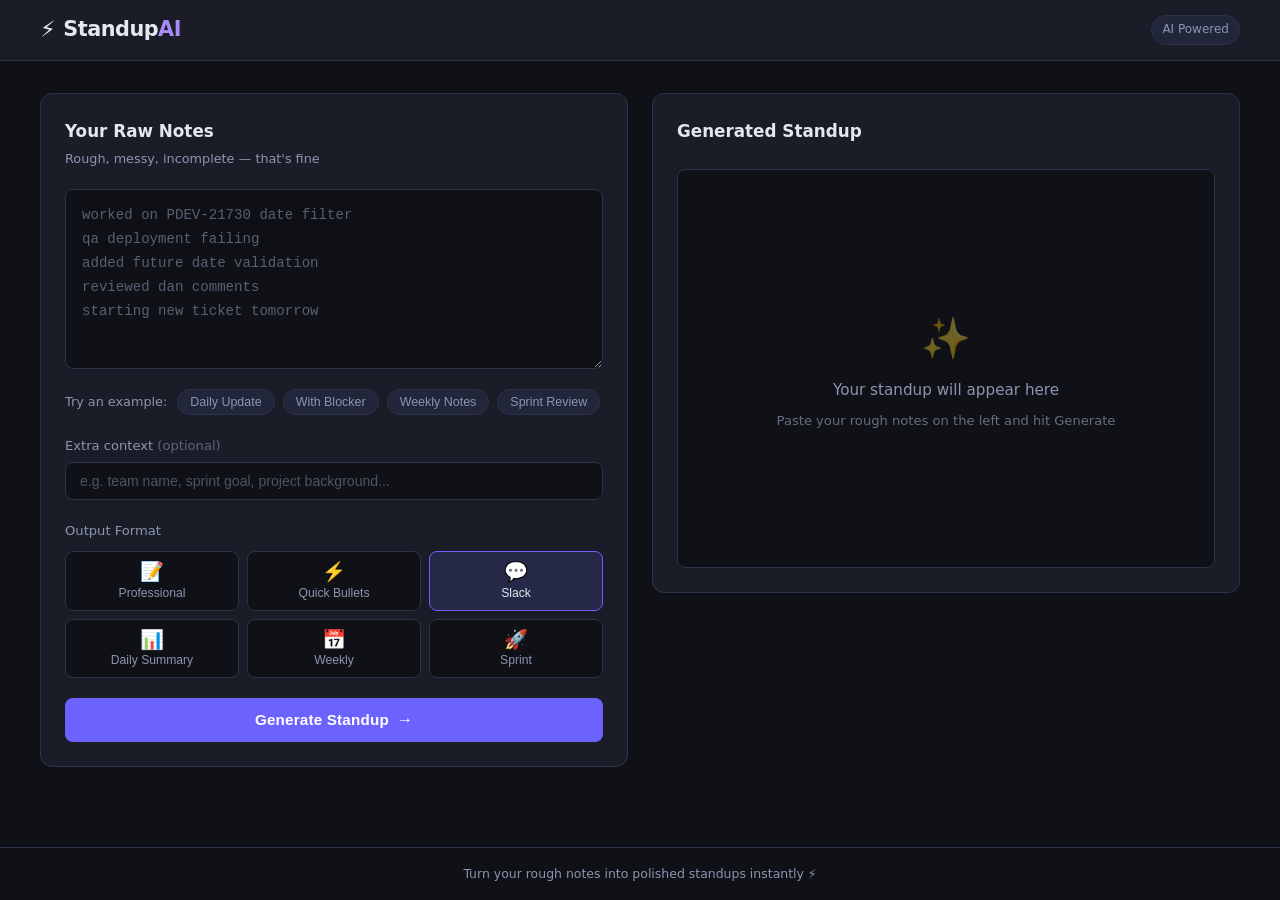
<file: index.html>
<!DOCTYPE html>
<html lang="en">
<head>
  <meta charset="UTF-8" />
  <meta name="viewport" content="width=device-width, initial-scale=1.0" />
  <title>AI Standup Generator</title>
  <link rel="stylesheet" href="style.css" />
</head>
<body>
  <div class="app">

    <header class="header">
      <div class="header-inner">
        <div class="logo">
          <span class="logo-icon">⚡</span>
          <span class="logo-text">Standup<span class="logo-accent">AI</span></span>
        </div>
        <div class="header-badge">AI Powered</div>
      </div>
    </header>

    <main class="main">
      <div class="container">

        <!-- Left: Input Panel -->
        <section class="panel panel-input">
          <div class="panel-header">
            <h2>Your Raw Notes</h2>
            <span class="panel-hint">Rough, messy, incomplete — that's fine</span>
          </div>

          <textarea
            id="notes"
            class="notes-input"
            placeholder="worked on PDEV-21730 date filter&#10;qa deployment failing&#10;added future date validation&#10;reviewed dan comments&#10;starting new ticket tomorrow"
            spellcheck="false"
          ></textarea>

          <div class="examples-row">
            <span class="examples-label">Try an example:</span>
            <div class="chips">
              <button class="chip" data-example="daily">Daily Update</button>
              <button class="chip" data-example="blocker">With Blocker</button>
              <button class="chip" data-example="weekly">Weekly Notes</button>
              <button class="chip" data-example="sprint">Sprint Review</button>
            </div>
          </div>

          <div class="field-row">
            <label for="extra-context">Extra context <span class="optional">(optional)</span></label>
            <input
              id="extra-context"
              type="text"
              placeholder="e.g. team name, sprint goal, project background..."
              class="text-input"
            />
          </div>

          <div class="format-section">
            <div class="format-label">Output Format</div>
            <div class="format-grid" id="format-grid">
              <button class="format-btn" data-format="professional">
                <span class="fmt-icon">📝</span>
                <span class="fmt-name">Professional</span>
              </button>
              <button class="format-btn" data-format="short">
                <span class="fmt-icon">⚡</span>
                <span class="fmt-name">Quick Bullets</span>
              </button>
              <button class="format-btn active" data-format="slack">
                <span class="fmt-icon">💬</span>
                <span class="fmt-name">Slack</span>
              </button>
              <button class="format-btn" data-format="daily_summary">
                <span class="fmt-icon">📊</span>
                <span class="fmt-name">Daily Summary</span>
              </button>
              <button class="format-btn" data-format="weekly">
                <span class="fmt-icon">📅</span>
                <span class="fmt-name">Weekly</span>
              </button>
              <button class="format-btn" data-format="sprint">
                <span class="fmt-icon">🚀</span>
                <span class="fmt-name">Sprint</span>
              </button>
            </div>
          </div>

          <button id="generate-btn" class="generate-btn">
            <span id="btn-text">Generate Standup</span>
            <span class="btn-arrow">→</span>
          </button>
        </section>

        <!-- Right: Output Panel -->
        <section class="panel panel-output">
          <div class="panel-header">
            <h2>Generated Standup</h2>
            <div class="output-actions">
              <button id="copy-btn" class="copy-btn hidden">
                <span id="copy-label">📋 Copy</span>
              </button>
            </div>
          </div>

          <div id="output-area" class="output-area">
            <div class="empty-state" id="empty-state">
              <div class="empty-icon">✨</div>
              <p class="empty-title">Your standup will appear here</p>
              <p class="empty-sub">Paste your rough notes on the left and hit Generate</p>
            </div>
            <pre id="output-text" class="output-text hidden"></pre>
          </div>

          <div id="status-bar" class="status-bar hidden">
            <span class="status-dot"></span>
            <span id="status-msg">Generating...</span>
          </div>
        </section>

      </div>
    </main>

    <footer class="footer">
      <p>Turn your rough notes into polished standups instantly ⚡</p>
    </footer>

  </div>

  <script src="app.js"></script>
</body>
</html>
</file>
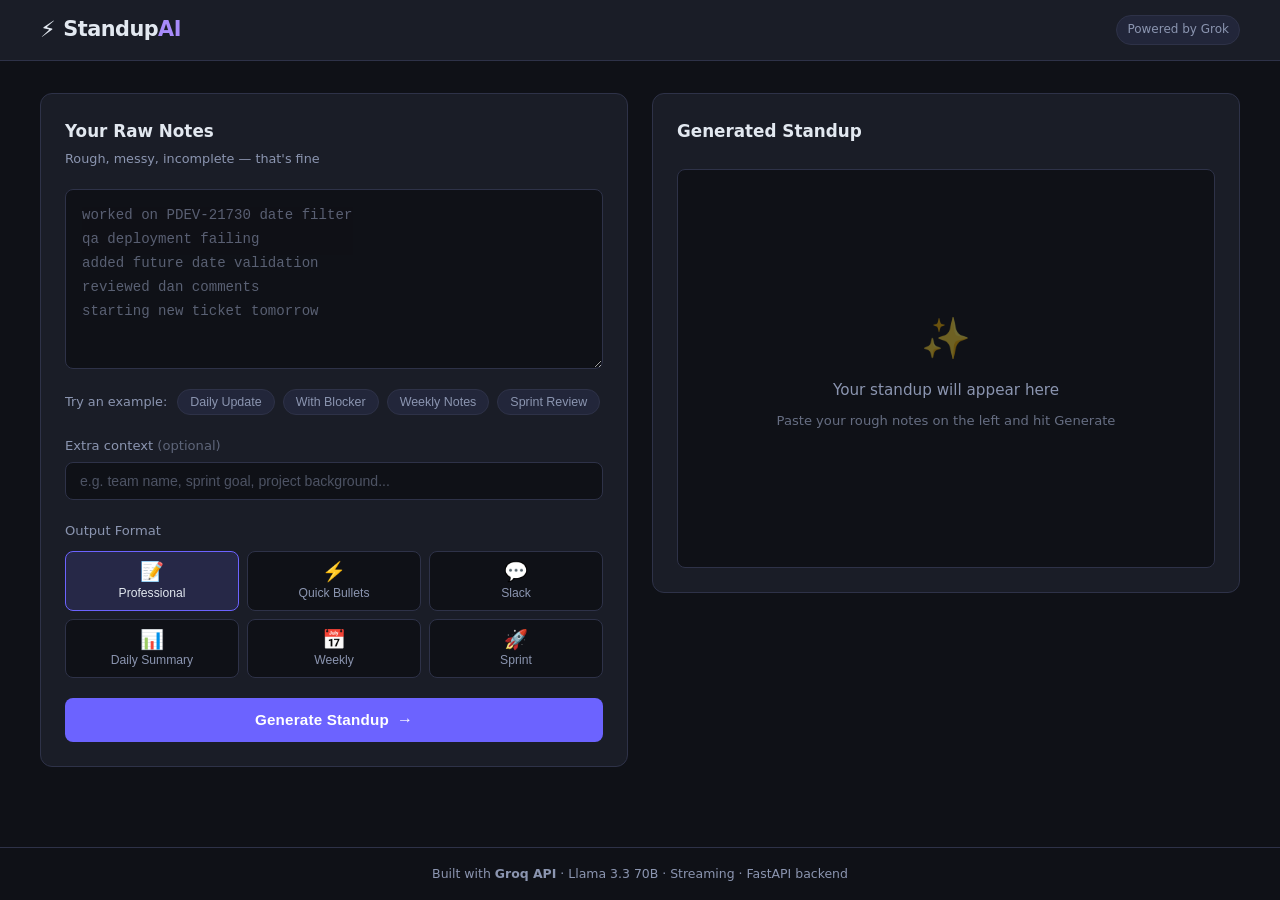
<file: frontend/index.html>
<!DOCTYPE html>
<html lang="en">
<head>
  <meta charset="UTF-8" />
  <meta name="viewport" content="width=device-width, initial-scale=1.0" />
  <title>AI Standup Generator</title>
  <link rel="stylesheet" href="style.css" />
</head>
<body>
  <div class="app">

    <header class="header">
      <div class="header-inner">
        <div class="logo">
          <span class="logo-icon">⚡</span>
          <span class="logo-text">Standup<span class="logo-accent">AI</span></span>
        </div>
        <div class="header-badge">Powered by Grok</div>
      </div>
    </header>

    <main class="main">
      <div class="container">

        <!-- Left: Input Panel -->
        <section class="panel panel-input">
          <div class="panel-header">
            <h2>Your Raw Notes</h2>
            <span class="panel-hint">Rough, messy, incomplete — that's fine</span>
          </div>

          <textarea
            id="notes"
            class="notes-input"
            placeholder="worked on PDEV-21730 date filter&#10;qa deployment failing&#10;added future date validation&#10;reviewed dan comments&#10;starting new ticket tomorrow"
            spellcheck="false"
          ></textarea>

          <div class="examples-row">
            <span class="examples-label">Try an example:</span>
            <div class="chips">
              <button class="chip" data-example="daily">Daily Update</button>
              <button class="chip" data-example="blocker">With Blocker</button>
              <button class="chip" data-example="weekly">Weekly Notes</button>
              <button class="chip" data-example="sprint">Sprint Review</button>
            </div>
          </div>

          <div class="field-row">
            <label for="extra-context">Extra context <span class="optional">(optional)</span></label>
            <input
              id="extra-context"
              type="text"
              placeholder="e.g. team name, sprint goal, project background..."
              class="text-input"
            />
          </div>

          <div class="format-section">
            <div class="format-label">Output Format</div>
            <div class="format-grid" id="format-grid">
              <button class="format-btn active" data-format="professional">
                <span class="fmt-icon">📝</span>
                <span class="fmt-name">Professional</span>
              </button>
              <button class="format-btn" data-format="short">
                <span class="fmt-icon">⚡</span>
                <span class="fmt-name">Quick Bullets</span>
              </button>
              <button class="format-btn" data-format="slack">
                <span class="fmt-icon">💬</span>
                <span class="fmt-name">Slack</span>
              </button>
              <button class="format-btn" data-format="daily_summary">
                <span class="fmt-icon">📊</span>
                <span class="fmt-name">Daily Summary</span>
              </button>
              <button class="format-btn" data-format="weekly">
                <span class="fmt-icon">📅</span>
                <span class="fmt-name">Weekly</span>
              </button>
              <button class="format-btn" data-format="sprint">
                <span class="fmt-icon">🚀</span>
                <span class="fmt-name">Sprint</span>
              </button>
            </div>
          </div>

          <button id="generate-btn" class="generate-btn">
            <span id="btn-text">Generate Standup</span>
            <span class="btn-arrow">→</span>
          </button>
        </section>

        <!-- Right: Output Panel -->
        <section class="panel panel-output">
          <div class="panel-header">
            <h2>Generated Standup</h2>
            <div class="output-actions">
              <button id="copy-btn" class="copy-btn hidden">
                <span id="copy-label">📋 Copy</span>
              </button>
            </div>
          </div>

          <div id="output-area" class="output-area">
            <div class="empty-state" id="empty-state">
              <div class="empty-icon">✨</div>
              <p class="empty-title">Your standup will appear here</p>
              <p class="empty-sub">Paste your rough notes on the left and hit Generate</p>
            </div>
            <pre id="output-text" class="output-text hidden"></pre>
          </div>

          <div id="status-bar" class="status-bar hidden">
            <span class="status-dot"></span>
            <span id="status-msg">Generating...</span>
          </div>
        </section>

      </div>
    </main>

    <footer class="footer">
      <p>Built with <strong>Groq API</strong> · Llama 3.3 70B · Streaming · FastAPI backend</p>
    </footer>

  </div>

  <script src="app.js"></script>
</body>
</html>
</file>
<file: style.css>
/* ── Reset & Base ──────────────────────────────────────── */
*, *::before, *::after { box-sizing: border-box; margin: 0; padding: 0; }

:root {
  --bg:        #0f1117;
  --surface:   #1a1d27;
  --surface2:  #22263a;
  --border:    #2e3248;
  --accent:    #6c63ff;
  --accent2:   #a78bfa;
  --text:      #e2e8f0;
  --text-muted:#8b95b0;
  --success:   #34d399;
  --error:     #f87171;
  --radius:    12px;
  --radius-sm: 8px;
  --shadow:    0 4px 24px rgba(0,0,0,0.4);
  --font:      'Segoe UI', system-ui, -apple-system, sans-serif;
  --mono:      'Cascadia Code', 'Fira Code', 'Courier New', monospace;
}

html, body { height: 100%; }

body {
  font-family: var(--font);
  background: var(--bg);
  color: var(--text);
  line-height: 1.6;
  min-height: 100vh;
}

/* ── App Shell ─────────────────────────────────────────── */
.app {
  display: flex;
  flex-direction: column;
  min-height: 100vh;
}

/* ── Header ────────────────────────────────────────────── */
.header {
  border-bottom: 1px solid var(--border);
  padding: 0 24px;
  background: var(--surface);
  position: sticky;
  top: 0;
  z-index: 10;
}

.header-inner {
  max-width: 1200px;
  margin: 0 auto;
  height: 60px;
  display: flex;
  align-items: center;
  justify-content: space-between;
}

.logo {
  display: flex;
  align-items: center;
  gap: 8px;
  font-size: 1.3rem;
  font-weight: 700;
  letter-spacing: -0.5px;
}

.logo-icon { font-size: 1.4rem; }
.logo-accent { color: var(--accent2); }

.header-badge {
  font-size: 0.75rem;
  color: var(--text-muted);
  background: var(--surface2);
  border: 1px solid var(--border);
  padding: 4px 10px;
  border-radius: 20px;
}

/* ── Main & Layout ─────────────────────────────────────── */
.main {
  flex: 1;
  padding: 32px 24px;
}

.container {
  max-width: 1200px;
  margin: 0 auto;
  display: grid;
  grid-template-columns: 1fr 1fr;
  gap: 24px;
  align-items: start;
}

@media (max-width: 900px) {
  .container { grid-template-columns: 1fr; }
}

/* ── Panels ────────────────────────────────────────────── */
.panel {
  background: var(--surface);
  border: 1px solid var(--border);
  border-radius: var(--radius);
  padding: 24px;
  display: flex;
  flex-direction: column;
  gap: 20px;
}

.panel-header {
  display: flex;
  flex-direction: column;
  gap: 4px;
}

.panel-header h2 {
  font-size: 1.05rem;
  font-weight: 600;
  color: var(--text);
}

.panel-hint {
  font-size: 0.8rem;
  color: var(--text-muted);
}

/* ── Notes Textarea ────────────────────────────────────── */
.notes-input {
  width: 100%;
  height: 180px;
  background: var(--bg);
  border: 1px solid var(--border);
  border-radius: var(--radius-sm);
  color: var(--text);
  font-family: var(--mono);
  font-size: 0.88rem;
  line-height: 1.7;
  padding: 14px 16px;
  resize: vertical;
  outline: none;
  transition: border-color 0.2s;
}

.notes-input:focus {
  border-color: var(--accent);
}

.notes-input::placeholder { color: var(--text-muted); opacity: 0.6; }

/* ── Example Chips ─────────────────────────────────────── */
.examples-row {
  display: flex;
  align-items: center;
  gap: 10px;
  flex-wrap: wrap;
}

.examples-label {
  font-size: 0.8rem;
  color: var(--text-muted);
  white-space: nowrap;
}

.chips { display: flex; gap: 8px; flex-wrap: wrap; }

.chip {
  background: var(--surface2);
  border: 1px solid var(--border);
  color: var(--text-muted);
  font-size: 0.78rem;
  padding: 5px 12px;
  border-radius: 20px;
  cursor: pointer;
  transition: all 0.15s;
}

.chip:hover {
  border-color: var(--accent2);
  color: var(--accent2);
  background: rgba(167,139,250,0.08);
}

/* ── Text Input ────────────────────────────────────────── */
.field-row {
  display: flex;
  flex-direction: column;
  gap: 6px;
}

.field-row label {
  font-size: 0.82rem;
  color: var(--text-muted);
}

.optional { opacity: 0.6; }

.text-input {
  width: 100%;
  background: var(--bg);
  border: 1px solid var(--border);
  border-radius: var(--radius-sm);
  color: var(--text);
  font-size: 0.88rem;
  padding: 10px 14px;
  outline: none;
  transition: border-color 0.2s;
}

.text-input:focus { border-color: var(--accent); }
.text-input::placeholder { color: var(--text-muted); opacity: 0.5; }

/* ── Format Grid ───────────────────────────────────────── */
.format-section { display: flex; flex-direction: column; gap: 10px; }

.format-label {
  font-size: 0.82rem;
  color: var(--text-muted);
}

.format-grid {
  display: grid;
  grid-template-columns: repeat(3, 1fr);
  gap: 8px;
}

.format-btn {
  background: var(--bg);
  border: 1px solid var(--border);
  border-radius: var(--radius-sm);
  color: var(--text-muted);
  padding: 10px 8px;
  cursor: pointer;
  display: flex;
  flex-direction: column;
  align-items: center;
  gap: 4px;
  transition: all 0.15s;
  font-size: 0.78rem;
}

.fmt-icon { font-size: 1.2rem; line-height: 1; }
.fmt-name { font-size: 0.76rem; white-space: nowrap; }

.format-btn:hover {
  border-color: var(--accent2);
  color: var(--text);
  background: rgba(108,99,255,0.08);
}

.format-btn.active {
  border-color: var(--accent);
  color: var(--text);
  background: rgba(108,99,255,0.15);
}

/* ── Generate Button ───────────────────────────────────── */
.generate-btn {
  width: 100%;
  background: var(--accent);
  color: #fff;
  border: none;
  border-radius: var(--radius-sm);
  font-size: 0.95rem;
  font-weight: 600;
  padding: 13px 20px;
  cursor: pointer;
  display: flex;
  align-items: center;
  justify-content: center;
  gap: 8px;
  transition: all 0.2s;
  letter-spacing: 0.2px;
}

.generate-btn:hover { background: #7c6fff; transform: translateY(-1px); }
.generate-btn:active { transform: translateY(0); }
.generate-btn:disabled {
  background: var(--surface2);
  color: var(--text-muted);
  cursor: not-allowed;
  transform: none;
}

.btn-arrow { font-size: 1rem; transition: transform 0.2s; }
.generate-btn:not(:disabled):hover .btn-arrow { transform: translateX(3px); }

/* ── Output Panel ──────────────────────────────────────── */
.panel-output {
  min-height: 500px;
}

.output-actions {
  display: flex;
  align-items: center;
  gap: 10px;
}

.copy-btn {
  background: var(--surface2);
  border: 1px solid var(--border);
  color: var(--text-muted);
  font-size: 0.8rem;
  padding: 5px 12px;
  border-radius: 6px;
  cursor: pointer;
  transition: all 0.15s;
}

.copy-btn:hover { border-color: var(--accent2); color: var(--accent2); }

.hidden { display: none !important; }

/* ── Output Area ───────────────────────────────────────── */
.output-area {
  flex: 1;
  min-height: 360px;
  background: var(--bg);
  border: 1px solid var(--border);
  border-radius: var(--radius-sm);
  padding: 20px;
  overflow-y: auto;
  position: relative;
}

/* Empty state */
.empty-state {
  position: absolute;
  inset: 0;
  display: flex;
  flex-direction: column;
  align-items: center;
  justify-content: center;
  gap: 8px;
  text-align: center;
  padding: 24px;
}

.empty-icon { font-size: 2.5rem; opacity: 0.4; }
.empty-title { font-size: 0.95rem; color: var(--text-muted); font-weight: 500; }
.empty-sub { font-size: 0.82rem; color: var(--text-muted); opacity: 0.7; }

/* Output text */
.output-text {
  font-family: var(--font);
  font-size: 0.9rem;
  line-height: 1.8;
  color: var(--text);
  white-space: pre-wrap;
  word-wrap: break-word;
}

/* Streaming cursor */
.output-text.streaming::after {
  content: '▋';
  color: var(--accent2);
  animation: blink 0.8s steps(1) infinite;
}

@keyframes blink {
  0%, 100% { opacity: 1; }
  50% { opacity: 0; }
}

/* Error state */
.output-text.error { color: var(--error); }

/* ── Status Bar ────────────────────────────────────────── */
.status-bar {
  display: flex;
  align-items: center;
  gap: 8px;
  font-size: 0.8rem;
  color: var(--text-muted);
  padding-top: 4px;
}

.status-dot {
  width: 7px;
  height: 7px;
  border-radius: 50%;
  background: var(--accent2);
  animation: pulse 1.2s ease-in-out infinite;
}

@keyframes pulse {
  0%, 100% { opacity: 1; transform: scale(1); }
  50% { opacity: 0.4; transform: scale(0.8); }
}

/* ── Footer ────────────────────────────────────────────── */
.footer {
  border-top: 1px solid var(--border);
  padding: 16px 24px;
  text-align: center;
  font-size: 0.78rem;
  color: var(--text-muted);
}

.footer a { color: var(--accent2); text-decoration: none; }
.footer a:hover { text-decoration: underline; }
</file>
<file: frontend/style.css>
/* ── Reset & Base ──────────────────────────────────────── */
*, *::before, *::after { box-sizing: border-box; margin: 0; padding: 0; }

:root {
  --bg:        #0f1117;
  --surface:   #1a1d27;
  --surface2:  #22263a;
  --border:    #2e3248;
  --accent:    #6c63ff;
  --accent2:   #a78bfa;
  --text:      #e2e8f0;
  --text-muted:#8b95b0;
  --success:   #34d399;
  --error:     #f87171;
  --radius:    12px;
  --radius-sm: 8px;
  --shadow:    0 4px 24px rgba(0,0,0,0.4);
  --font:      'Segoe UI', system-ui, -apple-system, sans-serif;
  --mono:      'Cascadia Code', 'Fira Code', 'Courier New', monospace;
}

html, body { height: 100%; }

body {
  font-family: var(--font);
  background: var(--bg);
  color: var(--text);
  line-height: 1.6;
  min-height: 100vh;
}

/* ── App Shell ─────────────────────────────────────────── */
.app {
  display: flex;
  flex-direction: column;
  min-height: 100vh;
}

/* ── Header ────────────────────────────────────────────── */
.header {
  border-bottom: 1px solid var(--border);
  padding: 0 24px;
  background: var(--surface);
  position: sticky;
  top: 0;
  z-index: 10;
}

.header-inner {
  max-width: 1200px;
  margin: 0 auto;
  height: 60px;
  display: flex;
  align-items: center;
  justify-content: space-between;
}

.logo {
  display: flex;
  align-items: center;
  gap: 8px;
  font-size: 1.3rem;
  font-weight: 700;
  letter-spacing: -0.5px;
}

.logo-icon { font-size: 1.4rem; }
.logo-accent { color: var(--accent2); }

.header-badge {
  font-size: 0.75rem;
  color: var(--text-muted);
  background: var(--surface2);
  border: 1px solid var(--border);
  padding: 4px 10px;
  border-radius: 20px;
}

/* ── Main & Layout ─────────────────────────────────────── */
.main {
  flex: 1;
  padding: 32px 24px;
}

.container {
  max-width: 1200px;
  margin: 0 auto;
  display: grid;
  grid-template-columns: 1fr 1fr;
  gap: 24px;
  align-items: start;
}

@media (max-width: 900px) {
  .container { grid-template-columns: 1fr; }
}

/* ── Panels ────────────────────────────────────────────── */
.panel {
  background: var(--surface);
  border: 1px solid var(--border);
  border-radius: var(--radius);
  padding: 24px;
  display: flex;
  flex-direction: column;
  gap: 20px;
}

.panel-header {
  display: flex;
  flex-direction: column;
  gap: 4px;
}

.panel-header h2 {
  font-size: 1.05rem;
  font-weight: 600;
  color: var(--text);
}

.panel-hint {
  font-size: 0.8rem;
  color: var(--text-muted);
}

/* ── Notes Textarea ────────────────────────────────────── */
.notes-input {
  width: 100%;
  height: 180px;
  background: var(--bg);
  border: 1px solid var(--border);
  border-radius: var(--radius-sm);
  color: var(--text);
  font-family: var(--mono);
  font-size: 0.88rem;
  line-height: 1.7;
  padding: 14px 16px;
  resize: vertical;
  outline: none;
  transition: border-color 0.2s;
}

.notes-input:focus {
  border-color: var(--accent);
}

.notes-input::placeholder { color: var(--text-muted); opacity: 0.6; }

/* ── Example Chips ─────────────────────────────────────── */
.examples-row {
  display: flex;
  align-items: center;
  gap: 10px;
  flex-wrap: wrap;
}

.examples-label {
  font-size: 0.8rem;
  color: var(--text-muted);
  white-space: nowrap;
}

.chips { display: flex; gap: 8px; flex-wrap: wrap; }

.chip {
  background: var(--surface2);
  border: 1px solid var(--border);
  color: var(--text-muted);
  font-size: 0.78rem;
  padding: 5px 12px;
  border-radius: 20px;
  cursor: pointer;
  transition: all 0.15s;
}

.chip:hover {
  border-color: var(--accent2);
  color: var(--accent2);
  background: rgba(167,139,250,0.08);
}

/* ── Text Input ────────────────────────────────────────── */
.field-row {
  display: flex;
  flex-direction: column;
  gap: 6px;
}

.field-row label {
  font-size: 0.82rem;
  color: var(--text-muted);
}

.optional { opacity: 0.6; }

.text-input {
  width: 100%;
  background: var(--bg);
  border: 1px solid var(--border);
  border-radius: var(--radius-sm);
  color: var(--text);
  font-size: 0.88rem;
  padding: 10px 14px;
  outline: none;
  transition: border-color 0.2s;
}

.text-input:focus { border-color: var(--accent); }
.text-input::placeholder { color: var(--text-muted); opacity: 0.5; }

/* ── Format Grid ───────────────────────────────────────── */
.format-section { display: flex; flex-direction: column; gap: 10px; }

.format-label {
  font-size: 0.82rem;
  color: var(--text-muted);
}

.format-grid {
  display: grid;
  grid-template-columns: repeat(3, 1fr);
  gap: 8px;
}

.format-btn {
  background: var(--bg);
  border: 1px solid var(--border);
  border-radius: var(--radius-sm);
  color: var(--text-muted);
  padding: 10px 8px;
  cursor: pointer;
  display: flex;
  flex-direction: column;
  align-items: center;
  gap: 4px;
  transition: all 0.15s;
  font-size: 0.78rem;
}

.fmt-icon { font-size: 1.2rem; line-height: 1; }
.fmt-name { font-size: 0.76rem; white-space: nowrap; }

.format-btn:hover {
  border-color: var(--accent2);
  color: var(--text);
  background: rgba(108,99,255,0.08);
}

.format-btn.active {
  border-color: var(--accent);
  color: var(--text);
  background: rgba(108,99,255,0.15);
}

/* ── Generate Button ───────────────────────────────────── */
.generate-btn {
  width: 100%;
  background: var(--accent);
  color: #fff;
  border: none;
  border-radius: var(--radius-sm);
  font-size: 0.95rem;
  font-weight: 600;
  padding: 13px 20px;
  cursor: pointer;
  display: flex;
  align-items: center;
  justify-content: center;
  gap: 8px;
  transition: all 0.2s;
  letter-spacing: 0.2px;
}

.generate-btn:hover { background: #7c6fff; transform: translateY(-1px); }
.generate-btn:active { transform: translateY(0); }
.generate-btn:disabled {
  background: var(--surface2);
  color: var(--text-muted);
  cursor: not-allowed;
  transform: none;
}

.btn-arrow { font-size: 1rem; transition: transform 0.2s; }
.generate-btn:not(:disabled):hover .btn-arrow { transform: translateX(3px); }

/* ── Output Panel ──────────────────────────────────────── */
.panel-output {
  min-height: 500px;
}

.output-actions {
  display: flex;
  align-items: center;
  gap: 10px;
}

.copy-btn {
  background: var(--surface2);
  border: 1px solid var(--border);
  color: var(--text-muted);
  font-size: 0.8rem;
  padding: 5px 12px;
  border-radius: 6px;
  cursor: pointer;
  transition: all 0.15s;
}

.copy-btn:hover { border-color: var(--accent2); color: var(--accent2); }

.hidden { display: none !important; }

/* ── Output Area ───────────────────────────────────────── */
.output-area {
  flex: 1;
  min-height: 360px;
  background: var(--bg);
  border: 1px solid var(--border);
  border-radius: var(--radius-sm);
  padding: 20px;
  overflow-y: auto;
  position: relative;
}

/* Empty state */
.empty-state {
  position: absolute;
  inset: 0;
  display: flex;
  flex-direction: column;
  align-items: center;
  justify-content: center;
  gap: 8px;
  text-align: center;
  padding: 24px;
}

.empty-icon { font-size: 2.5rem; opacity: 0.4; }
.empty-title { font-size: 0.95rem; color: var(--text-muted); font-weight: 500; }
.empty-sub { font-size: 0.82rem; color: var(--text-muted); opacity: 0.7; }

/* Output text */
.output-text {
  font-family: var(--font);
  font-size: 0.9rem;
  line-height: 1.8;
  color: var(--text);
  white-space: pre-wrap;
  word-wrap: break-word;
}

/* Streaming cursor */
.output-text.streaming::after {
  content: '▋';
  color: var(--accent2);
  animation: blink 0.8s steps(1) infinite;
}

@keyframes blink {
  0%, 100% { opacity: 1; }
  50% { opacity: 0; }
}

/* Error state */
.output-text.error { color: var(--error); }

/* ── Status Bar ────────────────────────────────────────── */
.status-bar {
  display: flex;
  align-items: center;
  gap: 8px;
  font-size: 0.8rem;
  color: var(--text-muted);
  padding-top: 4px;
}

.status-dot {
  width: 7px;
  height: 7px;
  border-radius: 50%;
  background: var(--accent2);
  animation: pulse 1.2s ease-in-out infinite;
}

@keyframes pulse {
  0%, 100% { opacity: 1; transform: scale(1); }
  50% { opacity: 0.4; transform: scale(0.8); }
}

/* ── Footer ────────────────────────────────────────────── */
.footer {
  border-top: 1px solid var(--border);
  padding: 16px 24px;
  text-align: center;
  font-size: 0.78rem;
  color: var(--text-muted);
}

.footer a { color: var(--accent2); text-decoration: none; }
.footer a:hover { text-decoration: underline; }
</file>
